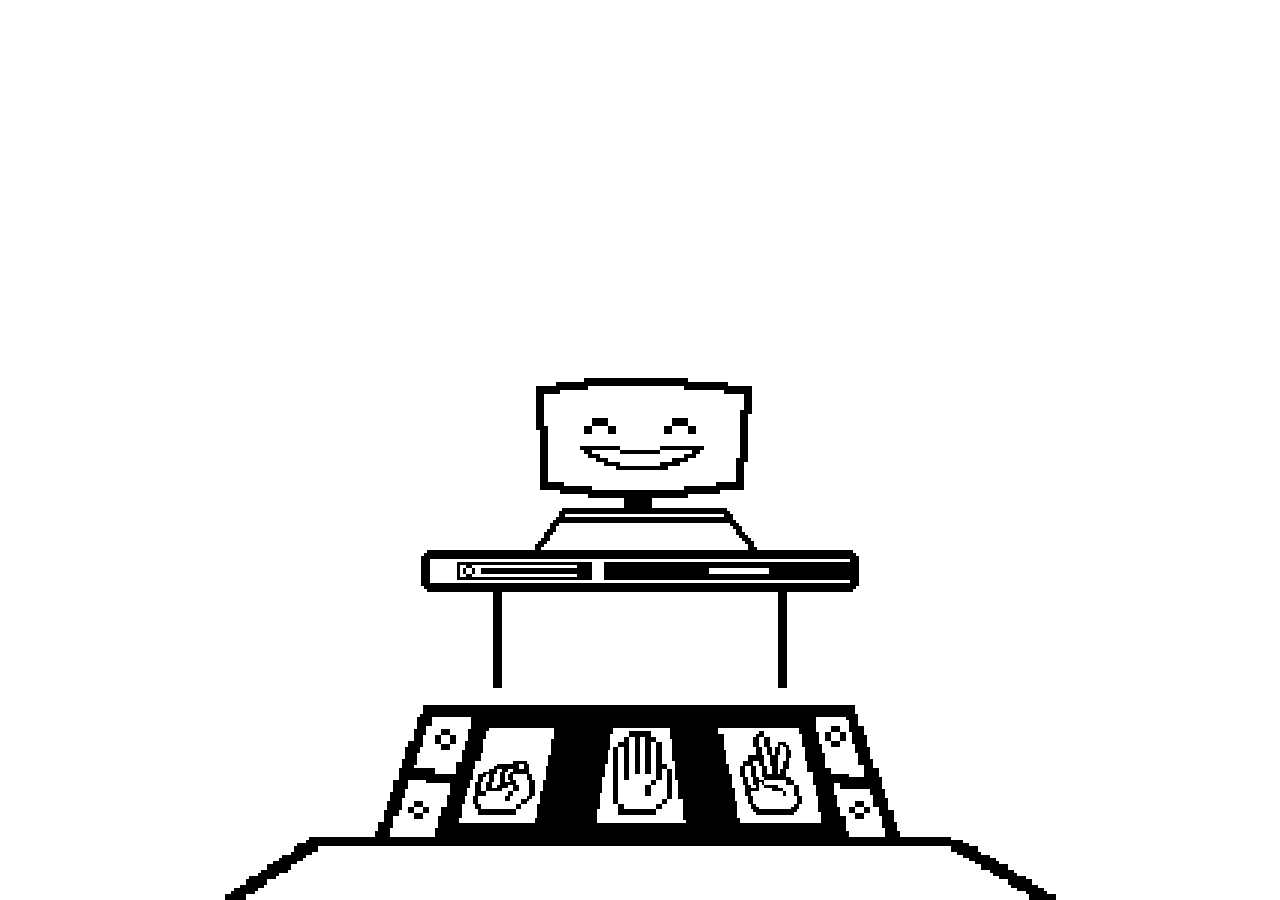
<file: index.html>
<!DOCTYPE html>
<html>

   <head>

      <link href = "fonts/FE5Cent/stylesheet.css" rel = "stylesheet" type = "text/css" />

      <meta charset="UTF-8">
      <meta name="viewport" content="width=device-width, initial-scale=1">
      <link rel="stylesheet" href="style.css">
      <title></title>
   </head>

   <body>
    <script src="script.js" defer></script>
      <div class="mainContainer">
          <div class="leftScreen">
            <img class="leftScreenCables" src="assets/leftStatusScreen_Cables.png" alt="Left Cables">
            <img class="leftScreenScreen" src="assets/leftStatusScreen_Screen.png" alt="Left Screen">
          </div>

          <div class="centerPlace">

            <div class="RoundNum">
            <p class="Round">Round</p>
            <p class="Num">NUM</p>
         </div>

         <div id="ComputerSpace">
            <div class="speechBubble">
               <button class="startPlay" disabled><img src="assets/StartButton.png" alt="StartButton"></button>
            </div>      
            <div class="ComputerPlayer state-idle">
            </div>

             <div id="ComputerCardMove">
              <img src="assets/computerPlayer_card.png" alt="Computer Card Moves">  
             </div>  

            <img id="ComputerTable" src="assets/computerPlayer_tabel.png" alt="Computer Table">

         </div>

         <div id="PlayerSpace">
            <div id="PlayerButtons">
             <button id="RockButton" type="button">
              <img id="RockButton" src="assets/humanPlayer_buttonNormalRock.png" onmouseover="this.src ='assets/humanPlayer_buttonHoveredRock.png'" onmousedown="this.src = 'assets/humanPlayer_buttonPressedRock.png'" onmouseup="this.src ='assets/humanPlayer_buttonHoveredRock.png'" onmouseout="this.src = 'assets/humanPlayer_buttonNormalRock.png'" alt="Rock Button">
             </button> 
             <button id="PaperButton" type="button">
               <img id="PaperButton" src="assets/humanPlayer_buttonNormalPaper.png" onmouseover="this.src ='assets/humanPlayer_buttonHoveredPaper.png'" onmousedown="this.src = 'assets/humanPlayer_buttonPressedPaper.png'" onmouseup="this.src ='assets/humanPlayer_buttonHoveredPaper.png'" onmouseout="this.src = 'assets/humanPlayer_buttonNormalPaper.png'" alt="Paper Button">
             </button> 
             <button id="ScissorsButton" type="button">
               <img id="ScissorsButton" src="assets/humanPlayer_buttonNormalScissors.png" onmouseover="this.src ='assets/humanPlayer_buttonHoveredScissors.png'" onmousedown="this.src = 'assets/humanPlayer_buttonPressedScissors.png'" onmouseup="this.src ='assets/humanPlayer_buttonHoveredScissors.png'" onmouseout="this.src = 'assets/humanPlayer_buttonNormalScissors.png'" alt="Scissor Button">
             </button> 
            </div>

            <img id="PlayerTable" src="assets/mainplayer_Tabel.png" alt="Players Table">

         </div>
          </div>

          <div class="rightScreen">
               <img class="rightScreenCable" src="assets/rightStatusScreen_Cables.png" alt="Right Cables">
               <img class="rightScreenScreen" src="assets/rightStatusScreen_Screen.png" alt="Right Screen">
          </div>
    </div>
   
      <div id="blackOverlay">
      </div>          
    
   </body>

</html>
</file>
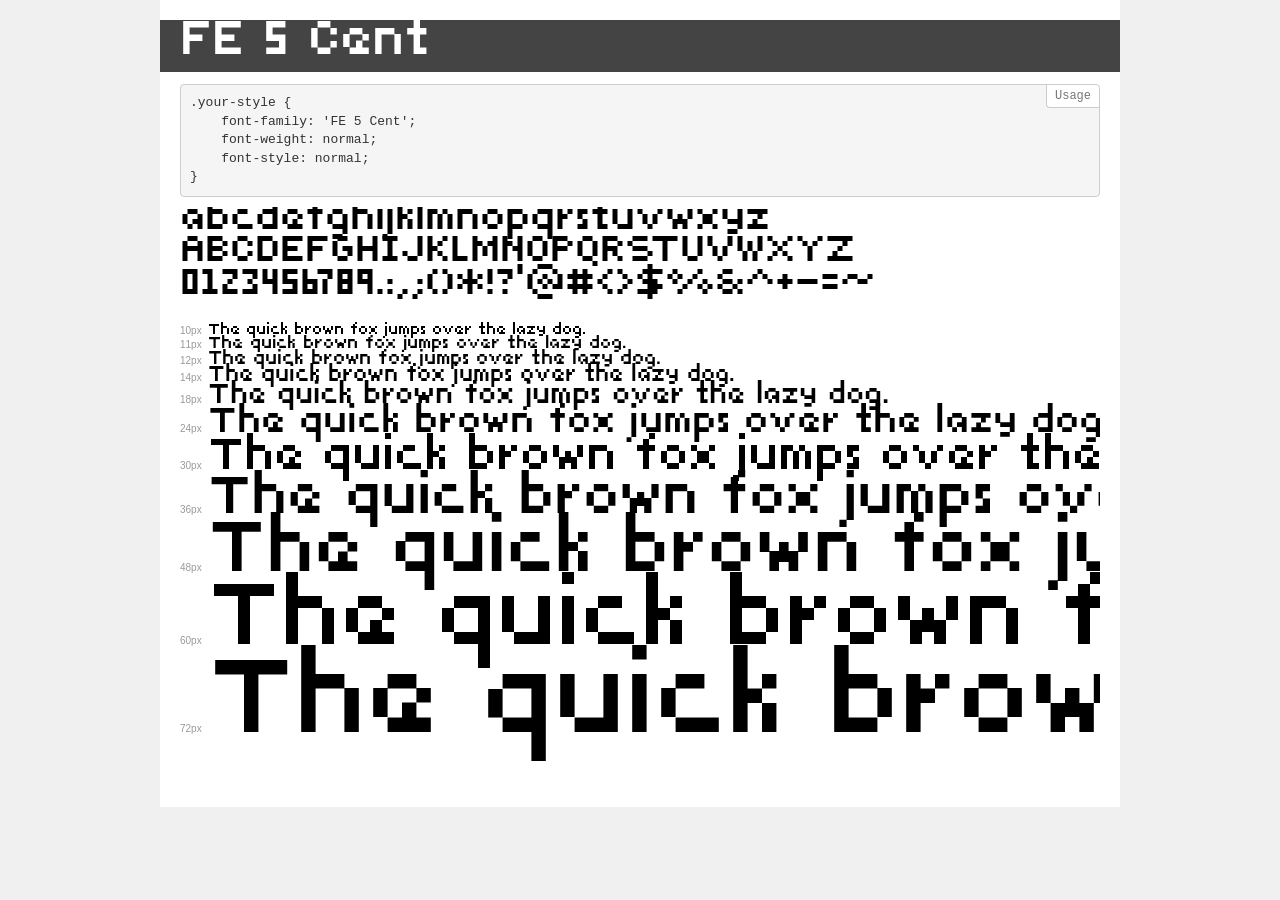
<file: fonts/FE5Cent/demo.html>
<!DOCTYPE html>
<html lang="en">
<head>
    <meta charset="utf-8">
    <meta http-equiv="X-UA-Compatible" content="IE=edge">
    <meta name="viewport" content="width=device-width, initial-scale=1">
    <meta name="robots" content="noindex, noarchive">
    <meta name="format-detection" content="telephone=no">
    <title>Transfonter demo</title>
    <link href="stylesheet.css" rel="stylesheet">
    <style>
        /*
        http://meyerweb.com/eric/tools/css/reset/
        v2.0 | 20110126
        License: none (public domain)
        */
        html, body, div, span, applet, object, iframe,
        h1, h2, h3, h4, h5, h6, p, blockquote, pre,
        a, abbr, acronym, address, big, cite, code,
        del, dfn, em, img, ins, kbd, q, s, samp,
        small, strike, strong, sub, sup, tt, var,
        b, u, i, center,
        dl, dt, dd, ol, ul, li,
        fieldset, form, label, legend,
        table, caption, tbody, tfoot, thead, tr, th, td,
        article, aside, canvas, details, embed,
        figure, figcaption, footer, header, hgroup,
        menu, nav, output, ruby, section, summary,
        time, mark, audio, video {
            margin: 0;
            padding: 0;
            border: 0;
            font-size: 100%;
            font: inherit;
            vertical-align: baseline;
        }
        /* HTML5 display-role reset for older browsers */
        article, aside, details, figcaption, figure,
        footer, header, hgroup, menu, nav, section {
            display: block;
        }
        body {
            line-height: 1;
        }
        ol, ul {
            list-style: none;
        }
        blockquote, q {
            quotes: none;
        }
        blockquote:before, blockquote:after,
        q:before, q:after {
            content: '';
            content: none;
        }
        table {
            border-collapse: collapse;
            border-spacing: 0;
        }
        /* demo styles */
        body {
            background: #f0f0f0;
            color: #000;
        }
        .page {
            background: #fff;
            width: 920px;
            margin: 0 auto;
            padding: 20px 20px 0 20px;
            overflow: hidden;
        }
        .font-container {
            overflow-x: auto;
            overflow-y: hidden;
            margin-bottom: 40px;
            line-height: 1.3;
            white-space: nowrap;
            padding-bottom: 5px;
        }
        h1 {
            position: relative;
            background: #444;
            font-size: 32px;
            color: #fff;
            padding: 10px 20px;
            margin: 0 -20px 12px -20px;
        }
        .letters {
            font-size: 25px;
            margin-bottom: 20px;
        }
        .s10:before {
            content: '10px';
        }
        .s11:before {
            content: '11px';
        }
        .s12:before {
            content: '12px';
        }
        .s14:before {
            content: '14px';
        }
        .s18:before {
            content: '18px';
        }
        .s24:before {
            content: '24px';
        }
        .s30:before {
            content: '30px';
        }
        .s36:before {
            content: '36px';
        }
        .s48:before {
            content: '48px';
        }
        .s60:before {
            content: '60px';
        }
        .s72:before {
            content: '72px';
        }
        .s10:before, .s11:before, .s12:before, .s14:before,
        .s18:before, .s24:before, .s30:before, .s36:before,
        .s48:before, .s60:before, .s72:before {
            font-family: Arial, sans-serif;
            font-size: 10px;
            font-weight: normal;
            font-style: normal;
            color: #999;
            padding-right: 6px;
        }
        pre {
            display: block;
            position: relative;
            padding: 9px;
            margin: 0 0 10px;
            font-family: Monaco, Menlo, Consolas, "Courier New", monospace;
            font-size: 13px;
            line-height: 1.428571429;
            color: #333;
            font-weight: normal;
            font-style: normal;
            background-color: #f5f5f5;
            border: 1px solid #ccc;
            overflow-x: auto;
            border-radius: 4px;
        }
        pre:after {
            display: block;
            position: absolute;
            right: 0;
            top: 0;
            content: 'Usage';
            line-height: 1;
            padding: 5px 8px;
            font-size: 12px;
            color: #767676;
            background-color: #fff;
            border: 1px solid #ccc;
            border-right: none;
            border-top: none;
            border-radius: 0 4px 0 4px;
            z-index: 10;
        }
        /* responsive */
        @media (max-width: 959px) {
            .page {
                width: auto;
                margin: 0;
            }
        }
    </style>
</head>
<body>
<div class="page">
    <div class="demo">
        <h1 style="font-family: 'FE 5 Cent'; font-weight: normal; font-style: normal;">FE 5 Cent</h1>
        <pre>.your-style {
    font-family: 'FE 5 Cent';
    font-weight: normal;
    font-style: normal;
}</pre>
        <div class="font-container" style="font-family: 'FE 5 Cent'; font-weight: normal; font-style: normal;">
            <p class="letters">
                abcdefghijklmnopqrstuvwxyz<br>
ABCDEFGHIJKLMNOPQRSTUVWXYZ<br>
                0123456789.:,;()*!?'@#<>$%&^+-=~
            </p>
            <p class="s10" style="font-size: 10px;">The quick brown fox jumps over the lazy dog.</p>
            <p class="s11" style="font-size: 11px;">The quick brown fox jumps over the lazy dog.</p>
            <p class="s12" style="font-size: 12px;">The quick brown fox jumps over the lazy dog.</p>
            <p class="s14" style="font-size: 14px;">The quick brown fox jumps over the lazy dog.</p>
            <p class="s18" style="font-size: 18px;">The quick brown fox jumps over the lazy dog.</p>
            <p class="s24" style="font-size: 24px;">The quick brown fox jumps over the lazy dog.</p>
            <p class="s30" style="font-size: 30px;">The quick brown fox jumps over the lazy dog.</p>
            <p class="s36" style="font-size: 36px;">The quick brown fox jumps over the lazy dog.</p>
            <p class="s48" style="font-size: 48px;">The quick brown fox jumps over the lazy dog.</p>
            <p class="s60" style="font-size: 60px;">The quick brown fox jumps over the lazy dog.</p>
            <p class="s72" style="font-size: 72px;">The quick brown fox jumps over the lazy dog.</p>
        </div>
    </div>
</div>
</body>
</html>
</file>
<file: fonts/FE5Cent/stylesheet.css>
@font-face {
    font-family: 'FE 5 Cent';
    src: url('FE5Cent-Regular.eot');
    src: local('FE 5 Cent'), local('FE5Cent-Regular'),
        url('FE5Cent-Regular.eot?#iefix') format('embedded-opentype'),
        url('FE5Cent-Regular.woff2') format('woff2'),
        url('FE5Cent-Regular.woff') format('woff'),
        url('FE5Cent-Regular.ttf') format('truetype');
    font-weight: normal;
    font-style: normal;
}
</file>
<file: style.css>
*{
     cursor: url('assets/Hands_spriteNormalCursor.png'), auto;
     margin: 0;
     padding: 0;
     user-select: none;
}

body {
    image-rendering: pixelated; 
  
  /* Fallback for older configurations */
    image-rendering: -moz-crisp-edges; 
    image-rendering: crisp-edges; 
}

.leftScreen{
    position: fixed;
    left: 0;
    display: flex;
    align-items: center;
    height: auto;
    transform: scale(3);
}

.leftScreenCables{
    opacity: 0;
    padding-top: 6px;

}

.leftScreenScreen{
    opacity: 0;
    position: fixed;
    left: 0;
    padding-left: 20px;
}

.rightScreen{
    position: fixed;
    transform: scale(3);
    right: 0;
    display: flex;
    align-items: center;
    height: auto;
}

.rightScreenCable{
    opacity: 0;
    padding-right: 10px;
    padding-bottom: 6px;
}

.rightScreenScreen{
    opacity: 0;
    position: fixed;
    right: 0;
    margin-right: 19px;
}

.centerPlace{
    display: flex;
    flex-direction: column;
    justify-content: center;
    align-items: center;
    min-height: 100dvh;
}

.mainContainer{
    display: flex;
    justify-content: center;
    align-items: center;
    width: 100vw;   
    min-height: 100vh;
}

#ComputerSpace{
    display: flex;
    flex-direction: column;
    align-items: center;
    flex-grow: 1;
    justify-content: flex-end;
}

#PlayerSpace {
    display: flex;
    flex-direction: column;
    align-items: center;
    flex-grow: 0.3;
    justify-content: flex-end;
    width: 100%;
}

#PlayerTable{
    transform-origin: bottom;
    transform: scale(3);
}

#PlayerButtons{
    transform: scale(2.7);
    padding-bottom: 17px;
    z-index: 1;
}

#ComputerTable{
    transform-origin: bottom;
    transform: scale(3);
}

.ComputerPlayer{
    transform-origin: bottom;
    transform: scale(4);
    margin-bottom: 10px;
}

#ComputerCardMove{
    transform: scale(4);
    z-index: 1;
    position: relative;
    bottom: 290px;
    opacity: 0;
}

#RockButton, #PaperButton, #ScissorsButton{
    padding: 0;
    margin: 0;
    border: none;
    background: none;
}

#RockButton:active {
    border-left: 2px solid transparent;
}

#PaperButton{
    margin-left: 1px;
}

#PaperButton:active{
    border-left: 1px solid transparent; 
    border-right: 1px solid transparent;
}

#ScissorsButton{
    margin-left: 1px;
}

#ScissorsButton:active{
    border-right: 3px solid transparent;
}

.RoundNum{
    display: flex;
    flex-grow: 0.3;
    align-items: flex-end;
    position: fixed;
    margin-bottom: 550px;
    
    width: 100vh;
    justify-content: center;
    gap: 15px;
    font-family: "FE 5 Cent", sans-serif;
    font-size: 50px;
}

.RoundNumIntro{
    animation: lineDown 3s steps(7) forwards ;
}

.RoundNumFloat{
    animation: float 5s  steps(5) infinite;
}

@keyframes lineDown {
            0% {
                transform: translateY(-230px);
            }

            50% {
                transform: translateY(-83px);
            }

            100% {
                transform: translateY(0);
            }
}

@keyframes float {
            0% {
                transform: translateY(0);
            }

            50% {
                transform: translateY(-15px);
            }

            100% {
                transform: translateY(0);
            }
        }

#blackOverlay{
    background-color: black;
    z-index: 999999;
    position: fixed;
    top: 0;
    left: 0;
    width: 100vw;
    height: 100vh;
    animation: fadeBlackIntro 2s steps(10) forwards;
}

@keyframes fadeBlackIntro{
    0%{
        opacity: 1;
        pointer-events: auto;
    }
    99%{
        opacity: 0;
        pointer-events: auto;
    }
    100%{
        opacity: 0;
        pointer-events: none;
    }
}

.ComputerPlayer {
    width: 64px;
    height: 64px;
    background-repeat: no-repeat;
    background-position: 0px 0px;
    image-rendering: pixelated;
}

.state-idle{
    background-image: url('assets/ComputerPlayerFace_happy.png');
    animation: none;
}

.state-winner{
    background-image: url('assets/ComputerPlayerFaceWinner-Sheet.png') !important;
    animation: playWin 0.5s steps(4) forwards;
}

.state-winner-reverse{
    background-image: url('assets/ComputerPlayerFaceWinner-Sheet.png') !important;
    animation: playWin 0.5s steps(4,end) reverse;
}

.state-sad{
    background-image: url('assets/ComputerPlayerFaceSad-Sheet.png');
    animation: playSad 0.5s steps(4) forwards;
}

.state-think{
    background-image: url('assets/ComputerPlayerFaceThinking-Sheet.png');
    animation: playThinking 0.8s steps(4) infinite;
}



@keyframes playWin{
    to {background-position: 0px -256px;}
}

@keyframes playSad{
    to{background-position: 0px -256px;}
}

@keyframes playThinking{
    to{background-position: 0px -256px;}
}

.speechBubble{
    display: flex;
    justify-content: flex-end;
    height: 180px;
    background-image: none;
    margin-bottom: 60px;
    z-index: 1;
    transform: scale(0.8);
}

.playingSpeechStop{
        display: flex;
    justify-content: flex-end;
    height: 180px;
    background-image: none;
    margin-bottom: 60px;
    z-index: 1;
    transform: scale(0.8);
}

.playingSpeechOne{
    background-image: url(assets/pixel-speech-bubble_hello_i_am_computer_.png);
    width: 585px;
    margin-left: 300px;
    animation: playSpeechOne 3s steps(19) forwards ;
}

@keyframes playSpeechOne {
    to{background-position: 0px -3420px;}
}

.playingSpeechTwo{
    background-image: url(assets/pixel-speech-bubbleYour_compe.png);
    width: 490px;
    margin-left: 290px;
    animation: playSpeechTwo 2s steps(15) forwards ;
}

@keyframes playSpeechTwo {
    to{background-position: 0px -2700px;}
}

.playingSpeechThree{
    background-image: url(assets/pixel-speech-bubbleI_would_love_to_play_with_you.png);
    width: 830px;
    margin-left: 380px;
    animation: playSpeechThree 4s steps(29) forwards;
}

@keyframes playSpeechThree {
    to{background-position: 0px -5220px;}
}

.playingSpeechFour{
    background-image: url(assets/pixel-speech-bubble_Would_you_want_to_start.png);
    width: 945px;
    margin-left: 405px;
    animation: playSpeechFour 3s steps(25) forwards;
}

@keyframes playSpeechFour {
    to{background-position: 0px -4500px;}
}

.playingSpeechFive{
    background-image: url(assets/pixel-speech-bubble_oh_great_so_lets_start-Sheet.png);
    width: 666px;
    margin-left: 330px;
    animation: playSpeechFive 3s steps(23) forwards;
}

@keyframes playSpeechFive {
    to{background-position: 0px -4140px;}
}

.playingSpeechSix{
    background-image: url(assets/pixel-speech-bubble_I_will_crush_you-Sheet.png);
    width: 531px;
    margin-left: 300px ;
    animation: playSpeechSix 3s steps(19) forwards;
}

@keyframes playSpeechSix {
    to{background-position: 0px -3420px;}
}

.startPlay{
    width: 162px;
    height: 56px;
    background:none;
    z-index: 1;
    margin-right: 37px;
    margin-top: 28px;
    padding: 0;
    border: none;
    opacity: 0;
}

.startPlay:active{
    transform: scale(0.9);
}

.shakeOn {
  animation: shake 0.1s;

  animation-iteration-count: infinite;
}

@keyframes shake {
  0% { transform: translateX(0) }
  25% { transform: translateX(5px) }
  50% { transform: translateX(-5px) }
  75% { transform: translateX(5px) }
  100% { transform: translateX(0) }
}

.shakeOff{
    
}

.leftScreenScreenIntro{
    opacity: 1;
    transform-origin: left;
    height: 97px;
    width: 100%;
    object-fit: fill;
    animation: screenIntro 1s steps(5) forwards ;
}

@keyframes screenIntro {
    0%{
        transform: scaleX(0.013);
    }
    100%{
        transform: scaleX(1);
    }
}

.leftScreenCablesIntro{
    opacity: 1;
    width: 66px;
    height: 150px;
    padding-left: 10px;
    transform-origin: left;
    animation: cablesIntro 1s steps(2) forwards;
}

@keyframes cablesIntro {
    0%{
        transform: scale(0.1,1)  ;
    }
    50%{
        transform: scale(0.4,1) ;
    }
    75%{
        transform: scaleX(0.84);
    }
    100%{
        transform: scale(0.8,1) ;
    }
}

.rightScreenScreenIntro{
    opacity: 1;
    width: 70px;
    height: 97px;
    transform-origin: right;
    animation: screenIntro 1s steps(5) forwards;
}

.rightScreenCableIntro{
    opacity: 1;
    width: 57px;
    height: 148px;
    transform-origin: right;
    animation: cablesIntro 1s steps(2) forwards;
}
</file>
